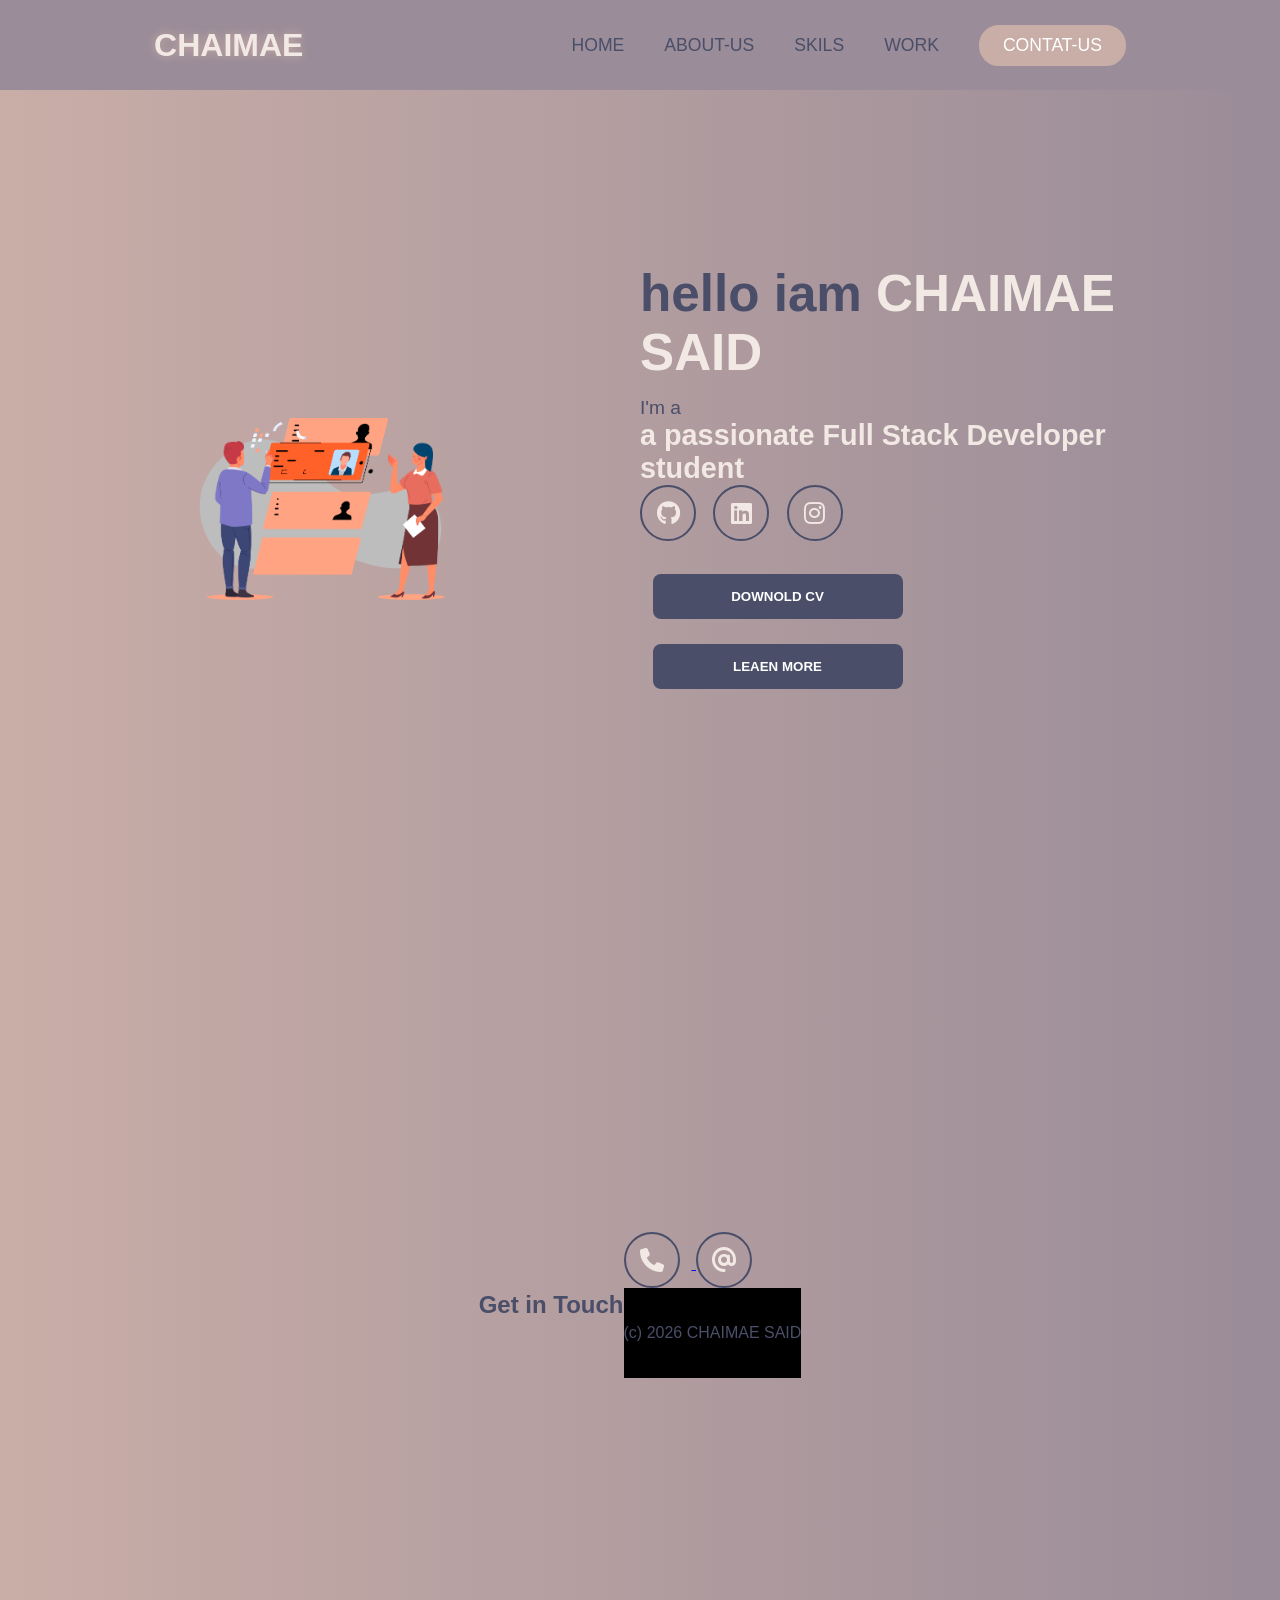
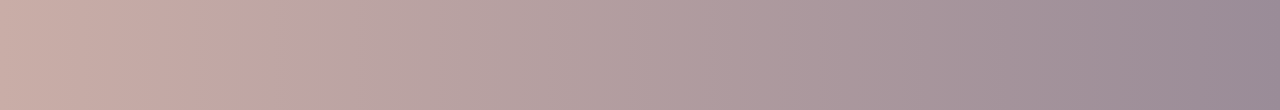
<file: index.html>
<!DOCTYPE html>
<html lang="en">
<head>
    <meta charset="UTF-8">
    <meta name="viewport" content="width=device-width, initial-scale=1.0">
    <link rel="stylesheet" type="text/css" href="style.css" />
    <link rel="stylesheet" href="https://cdnjs.cloudflare.com/ajax/libs/font-awesome/6.5.1/css/all.min.css">
    <title>Portofilo website</title>
     <meta name="descrition" content="Full-Stack Developer Portfolio - Barcelona Code School student. Exploring React, Node.js and Web Design"/>
    <meta name="author"  content="CHAIMAE"/>
 <meta
        name="keywords"
        content="developer, fullstack, javascript developer, web and mobile developer portfolio, fullstack developer"
    /> 
    <link rel="short cut icon" href="./IMG/icon.webp" type="image/x-icon" />
    <meta
        property="og:description"
        content="JavaScript Full-Stack Developer portfolio page with projects, contact information, experience and hourly rates"
    />
     <meta
        property="og:image"
        content="http://chai.sa-portofilo.surge.sh/IMG/fot.jpg"
    />
    <meta property="og:url" content="http://chai.sa-portofilo.surge.sh" />
    <meta name="twitter:card" content="summary_large_image" />
</head>
<body>
 <nav>
    <div class="nav-container">
        <div class="logo">
            <span>CHAIMAE</span>
        </div>
        <div class="links">
            <div class="link"><a href="index.html">HOME</a> </div>
            <div class="link"><a href="ABOUT-US.html">ABOUT-US</a></div>
            <div class="link"><a href="SKILS.html">SKILS</a></div>
            <div class="link"><a href="WORK.html">WORK</a></div>
            <div class="link contact-boutun"><a href="#CONTACT-US">CONTAT-US</a> </div>
     
        </div>
    </div> 
        <i class="fa-solid fa-bars hamburg"></i>
         <div class="dropdown">
          <div class="links2">
          <a href="index.html">HOME</a>
          <a href="ABOUT-US.html">ABOUT-US</a>
          <a href="SKILS.html">SKILS</a>
          <a href="WORK.html">WORK</a>
          <a href="#CONTACT-US">CONTACT-US</a>
          <i class="fa-regular fa-circle-xmark cancel"></i>
          
        </div>
      </div>
 </nav> 
      <section>
  <div class="main-container">
    <div class="image">
                <img src="IMG/téléchargement.png" alt="MY FOTO">
                </div>
     
         <div class="content">
           <h1>hello iam <span>CHAIMAE SAID</span> </h1>
          <div class="typewriter">I'm a <span>a passionate Full Stack Developer student</span>
             <div class="social-link">
                    <a href="https://github.com/chaymaerachida2000-cpu"><i class="fa-brands fa-github"></i></a>
                    <a href="https://www.linkedin.com/in/chaymaesa-said-a17028185/"><i class="fa-brands fa-linkedin"></i></a>
                    <a href="#"><i class="fa-brands fa-instagram"></i></a>
              </div>
                <div class="btn">
                    <button><a href="Currículum Vitae Minimalista Blanco y Negro.pdf">DOWNOLD CV</a></button>
                    <button><a href="ABOUT-US.html">LEAEN MORE</button></a>
          </div>
            </div>  
         </div>
             </div>
         </section>
         <script>
             const hamburg = document.querySelector('.hamburg');
             const cancel = document.querySelector('.cancel');
             const dropdown = document.querySelector('.dropdown');

    // Mli n-cliki 3la l-hamburg (Open)
          hamburg.addEventListener('click', () => {
         dropdown.classList.add('active');
    });

    
         cancel.addEventListener('click', () => {
         dropdown.classList.remove('active');
    });
</script>
<section id="CONTACT-US" class="contact-us-container">
    <h2>Get in Touch</h2>
    <div class="social-link">
        <a href="tel:+212666866986">
            <i class="fa-solid fa-phone"></i>
        </a>

        <a href="mailto:chaymaerachida2000@gmail.com">
            <i class="fa-solid fa-at"></i>
        </a>
          <footer>
        <div id="copyright" style="justify-content: center; align-items: center; display: flex;">
            <span>(c) 2026 CHAIMAE SAID</span>
        </div>
 </body>
</html>
</file>
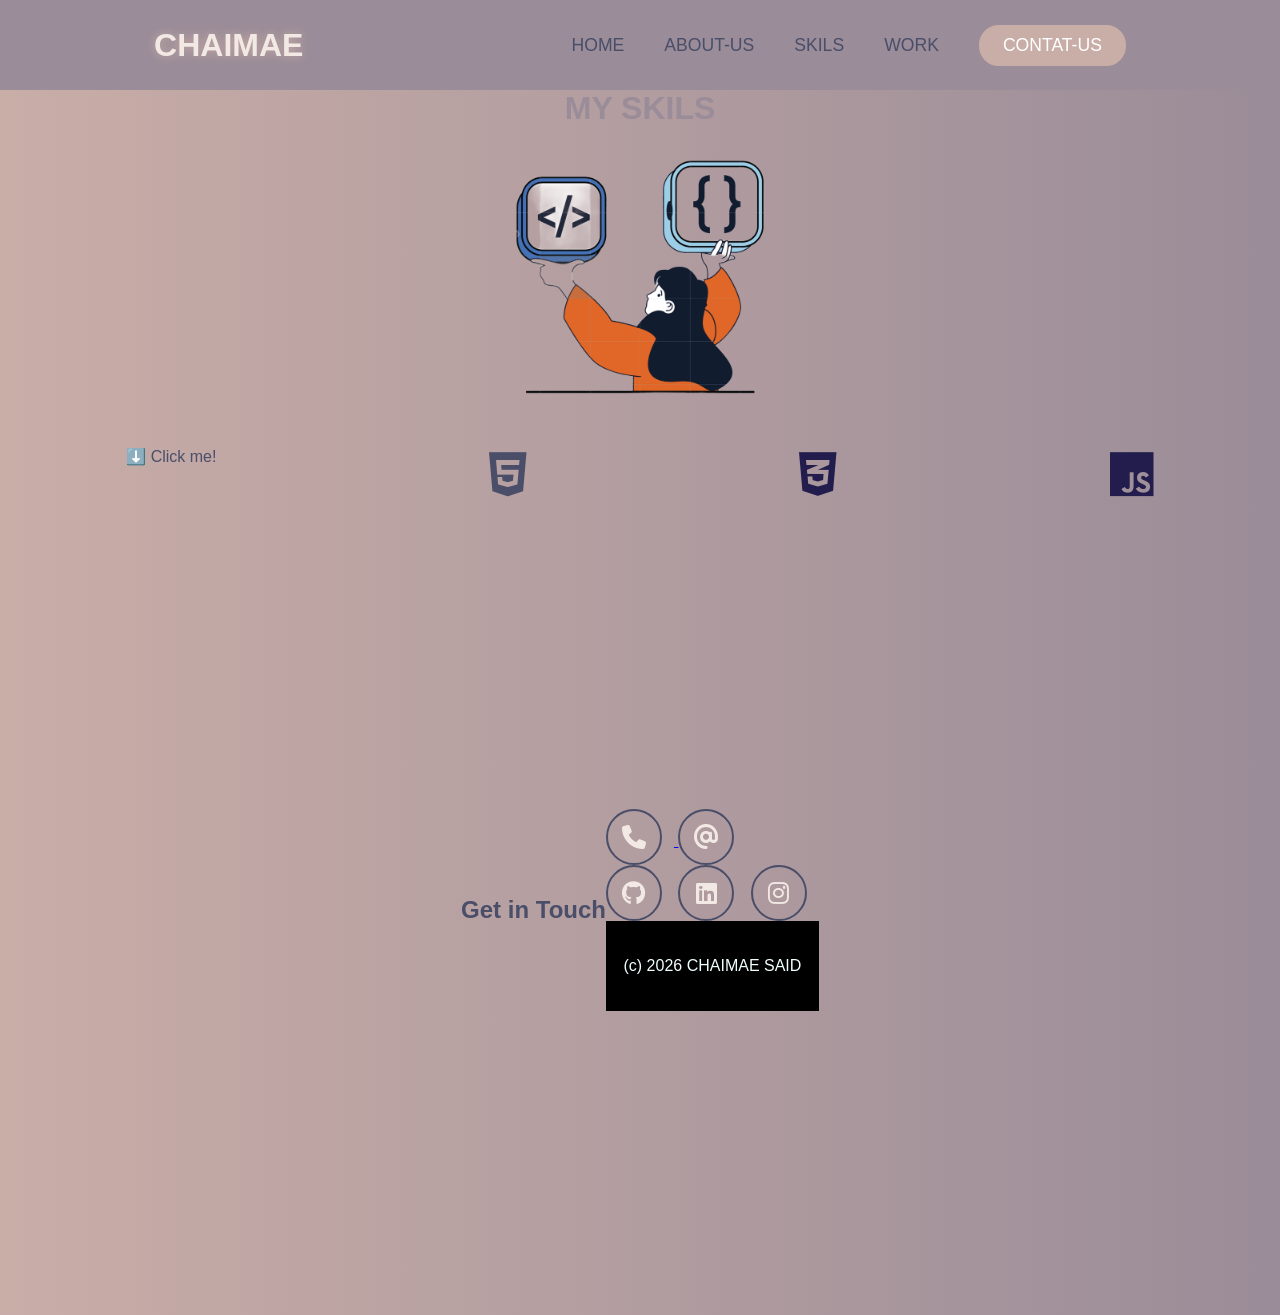
<file: SKILS.html>
<!DOCTYPE html>
<html lang="en">
<head>
    <meta charset="UTF-8">
    <meta name="viewport" content="width=device-width, initial-scale=1.0">
    <link rel="stylesheet" type="text/css" href="style.css" />
    <link rel="stylesheet" href="https://cdnjs.cloudflare.com/ajax/libs/font-awesome/6.5.1/css/all.min.css">
    <title>Portofilo website</title>
     <meta name="descrition" content="Full-Stack Developer Portfolio - Barcelona Code School student. Exploring React, Node.js and Web Design"/>
    <meta name="author"  content="CHAIMAE"/>
 <meta
        name="keywords"
        content="developer, fullstack, javascript developer, web and mobile developer portfolio, fullstack developer"
    /> 
    <link rel="short cut icon" href="./IMG/icon.webp" type="image/x-icon" />
    <meta
        property="og:description"
        content="JavaScript Full-Stack Developer portfolio page with projects, contact information, experience and hourly rates"
    />
     <meta
        property="og:image"
        content="http://chai.sa-portofilo.surge.sh/IMG/fot.jpg"
    />
    <meta property="og:url" content="http://chai.sa-portofilo.surge.sh" />
    <meta name="twitter:card" content="summary_large_image" />
</head>
<body>
    
 <nav>
    <div class="nav-container">
        <div class="logo">
            <span>CHAIMAE</span>
        </div>
        <div class="links">
            <div class="link"><a href="index.html">HOME</a> </div>
            <div class="link"><a href="ABOUT-US.html">ABOUT-US</a></div>
            <div class="link"><a href="SKILS.html">SKILS</a></div>
            <div class="link"><a href="WORK.html">WORK</a></div>
            <div class="link contact-boutun"><a href="#CONTACT-US">CONTAT-US</a> </div>
     
        </div>
    </div> 
        <i class="fa-solid fa-bars hamburg"></i>
         <div class="dropdown">
          <div class="links2">
          <a href="index.html">HOME</a>
          <a href="ABOUT-US.html">ABOUT-US</a>
          <a href="SKILS.html">SKILS</a>
          <a href="WORK.html">WORK</a>
          <a href="#CONTACT-US">CONTACT-US</a>
          <i class="fa-regular fa-circle-xmark cancel"></i>
          
        </div>
      </div>
 </nav> 

 <div class="MY-HOME">

 <h1>MY SKILS</h1>
 <img src="IMG/Girl doing programming work (1).png">
 </div>
 <div class="emoji-wrapper">
  <div class="arrow">⬇️ Click me!</div>
 <label class="container">
  <span class="emoji"><i class="fa-brands fa-html5"></i></span>
  <span class="text">Crafting clean and organized web structures with semantic HTML</span>
  </label>
  <label class="container">
  <span class="emoji"><i class="fa-brands fa-css3-alt" style="color: rgb(35, 29, 77);"></i></span>
  <span class="text">Styling the web with precision. I use CSS to make websites look professional, mobile-friendly, and interactive</span>
  </label>
   <label class="container">
  <span class="emoji"><i class="fa-brands fa-js" style="color: rgb(35, 29, 77);"></i></span>
 <span class="text">Turning static designs into interactive experiences using JavaScript logic</span>
</label>

</div>
  <script>
             const hamburg = document.querySelector('.hamburg');
             const cancel = document.querySelector('.cancel');
             const dropdown = document.querySelector('.dropdown');

    // Mli n-cliki 3la l-hamburg (Open)
          hamburg.addEventListener('click', () => {
         dropdown.classList.add('active');
    });

    
         cancel.addEventListener('click', () => {
         dropdown.classList.remove('active');
    });
</script>

   <section id="CONTACT-US" class="contact-us-container">
    <h2>Get in Touch</h2>
    <div class="social-link">
        <a href="tel:+212666866986">
            <i class="fa-solid fa-phone"></i>
        </a>

        <a href="mailto:chaymaerachida2000@gmail.com">
            <i class="fa-solid fa-at"></i>
        </a>
        

  <div class="social-link">
                    <a href="https://github.com/chaymaerachida2000-cpu"><i class="fa-brands fa-github"></i></a>
                    <a href="https://www.linkedin.com/in/chaymaesa-said-a17028185/"><i class="fa-brands fa-linkedin"></i></a>
                    <a href="#"><i class="fa-brands fa-instagram"></i></a>
              </div>
        
<footer>
        <div id="copyright" style="justify-content: center; align-items: center; display: flex;">
            <span style="color: azure;">(c) 2026 CHAIMAE SAID</span>
        
        </div>
        </footer>
        
</body>
</html>
</file>
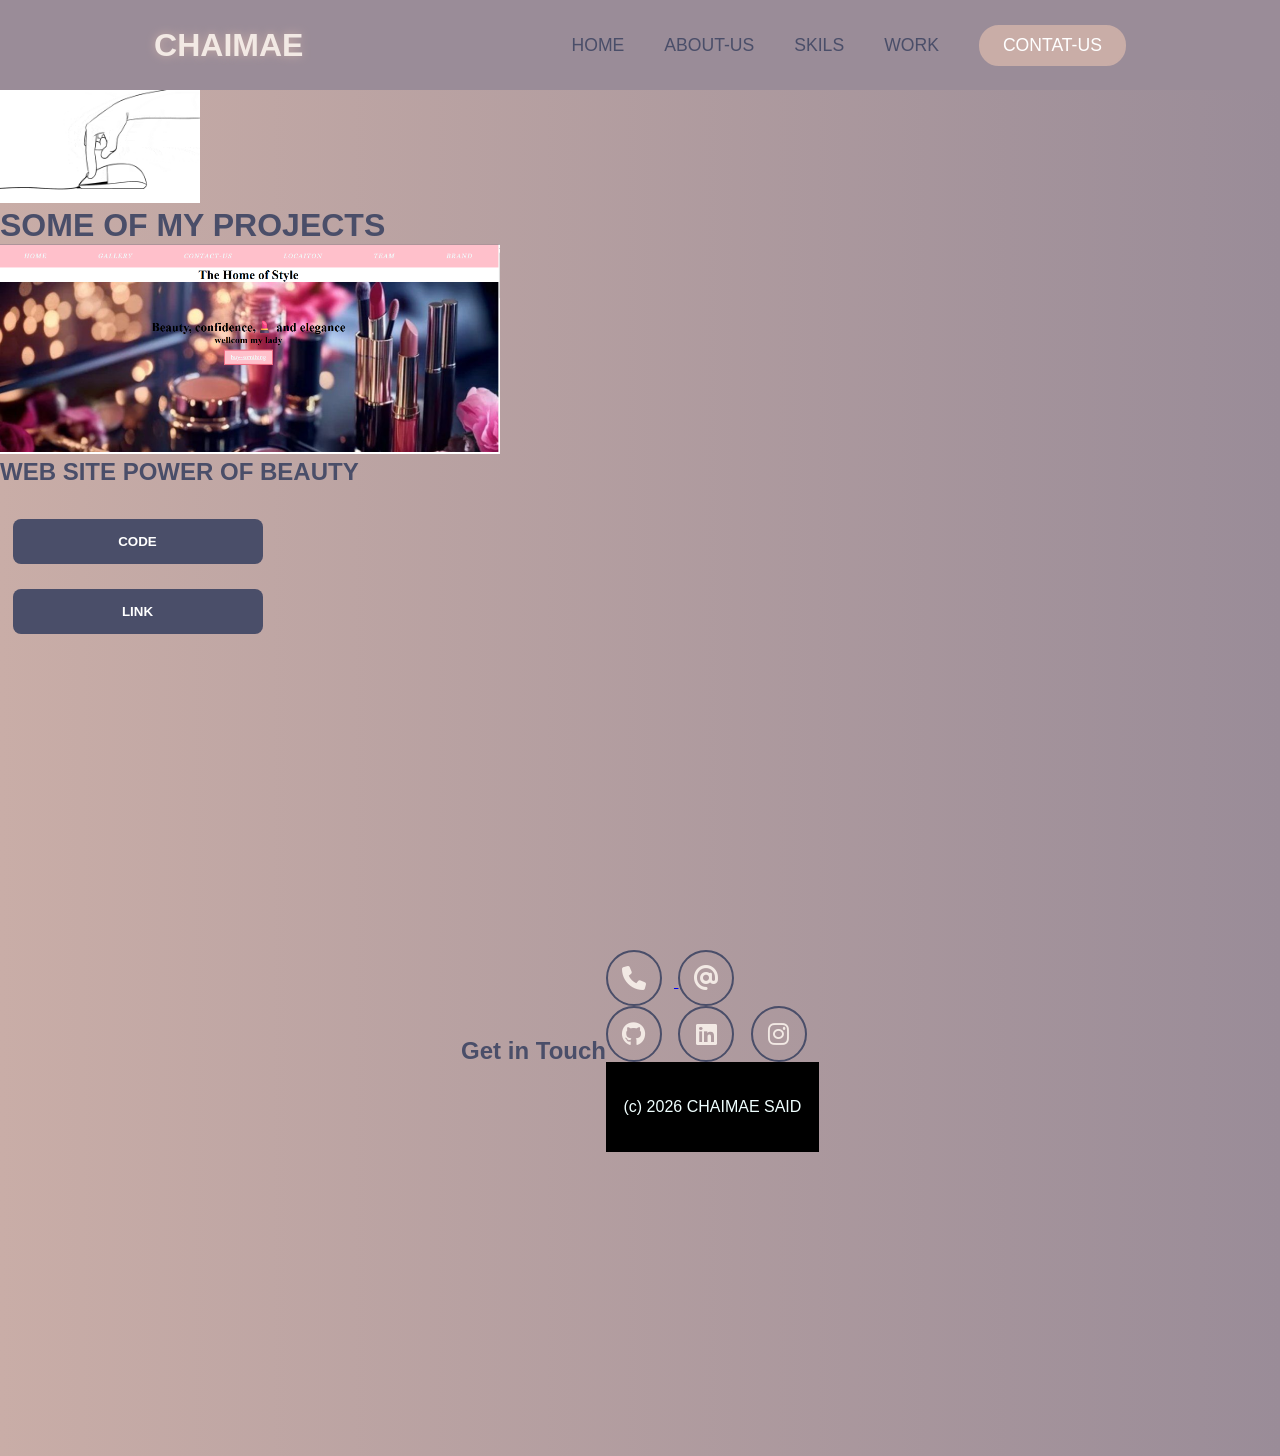
<file: WORK.html>
<!DOCTYPE html>
<html lang="en">
<head>
    <meta charset="UTF-8">
    <meta name="viewport" content="width=device-width, initial-scale=1.0">
    <link rel="stylesheet" type="text/css" href="style.css" />
    <link rel="stylesheet" href="https://cdnjs.cloudflare.com/ajax/libs/font-awesome/6.5.1/css/all.min.css">
    <title>Portofilo website</title>
     <meta name="descrition" content="Full-Stack Developer Portfolio - Barcelona Code School student. Exploring React, Node.js and Web Design"/>
    <meta name="author"  content="CHAIMAE"/>
 <meta
        name="keywords"
        content="developer, fullstack, javascript developer, web and mobile developer portfolio, fullstack developer"
    /> 
    <link rel="short cut icon" href="./IMG/icon.webp" type="image/x-icon" />
    <meta
        property="og:description"
        content="JavaScript Full-Stack Developer portfolio page with projects, contact information, experience and hourly rates"
    />
     <meta
        property="og:image"
        content="http://chai.sa-portofilo.surge.sh/IMG/fot.jpg"
    />
    <meta property="og:url" content="http://chai.sa-portofilo.surge.sh" />
    <meta name="twitter:card" content="summary_large_image" />
</head>
<body>
    
 <nav>
    <div class="nav-container">
        <div class="logo">
            <span>CHAIMAE</span>
        </div>
        <div class="links">
            <div class="link"><a href="index.html">HOME</a> </div>
            <div class="link"><a href="ABOUT-US.html">ABOUT-US</a></div>
            <div class="link"><a href="SKILS.html">SKILS</a></div>
            <div class="link"><a href="WORK.html">WORK</a></div>
            <div class="link contact-boutun"><a href="#CONTACT-US">CONTAT-US</a> </div>
     
        </div>
    </div> 
        <i class="fa-solid fa-bars hamburg"></i>
         <div class="dropdown">
          <div class="links2">
          <a href="index.html">HOME</a>
          <a href="ABOUT-US.html">ABOUT-US</a>
          <a href="SKILS.html">SKILS</a>
          <a href="WORK.html">WORK</a>
          <a href="#CONTACT-US">CONTACT-US</a>
          <i class="fa-regular fa-circle-xmark cancel"></i>
          
        </div>
      </div>
 </nav> 
  <script>
             const hamburg = document.querySelector('.hamburg');
             const cancel = document.querySelector('.cancel');
             const dropdown = document.querySelector('.dropdown');

          hamburg.addEventListener('click', () => {
         dropdown.classList.add('active');
    });

    
         cancel.addEventListener('click', () => {
         dropdown.classList.remove('active');
    });
    </script>
    <div class="HOME-WORK">
    <img src="IMG/fabacc95e84c8d7e39667972aad1ed83.gif">
    <h1>SOME OF MY PROJECTS</h1>
    </div>
    <div class="MY-PROJECT">
    <img src="IMG/Capture d’écran 2026-04-09 071641.png">
    <h2>WEB SITE POWER OF BEAUTY </h2>
    
    </div>
    <div class="btn">
        <button><a href="https://github.com/chaymaerachida2000-cpu/cloning-project-n1">CODE</a></button>
        <button><a href="https://chaymaerachida2000-cpu.github.io/cloning-project-n1/">LINK</a></button>
    </div>
    <section id="CONTACT-US" class="contact-us-container">
    <h2>Get in Touch</h2>
    <div class="social-link">
        <a href="tel:+212666866986">
            <i class="fa-solid fa-phone"></i>
        </a>

        <a href="mailto:chaymaerachida2000@gmail.com">
            <i class="fa-solid fa-at"></i>
        </a>
        

  <div class="social-link">
                    <a href="https://github.com/chaymaerachida2000-cpu"><i class="fa-brands fa-github"></i></a>
                    <a href="https://www.linkedin.com/in/chaymaesa-said-a17028185/"><i class="fa-brands fa-linkedin"></i></a>
                    <a href="#"><i class="fa-brands fa-instagram"></i></a>
              </div>
        
<footer>
        <div id="copyright" style="justify-content: center; align-items: center; display: flex;">
            <span style="color: azure;">(c) 2026 CHAIMAE SAID</span>
        
        </div>
        </footer>
        
</body>
</html>
</file>
<file: style.css>
* {
    padding: 0;
    margin: 0;
    font-family: "Poppins", sans-serif;
    box-sizing: border-box;
}

html {
    overflow-x: hidden;
    scroll-behavior: smooth;
}

body {
    width: 100%;
    min-height: 100vh;
    background: linear-gradient(to right, #c9ada7, #9a8c98);
    color: #4a4e69;
}

/* --- 2. Navigation --- */
nav {
    width: 100%;
    height: 10vh;
    position: sticky;
    top: 0;
    z-index: 1000;
}

.nav-container {
    width: 100%;
    height: 100%;
    display: flex;
    justify-content: space-around;
    align-items: center;
    background-color: #9a8c98;
    padding: 0 20px;
}

.logo {
    color: #4a4e69;
    font-size: 2rem;
    font-weight: bolder;
}

.logo span {
    color: #f2e9e4;
    text-shadow: 0 0 10px #c9ada7;
}

.nav-container .links {
    display: flex;
    gap: 2.5rem;
    align-items: center;
}

.nav-container .links a {
    font-size: 1.1rem;
    color: #4a4e69;
    text-decoration: none;
    font-weight: 500;
    transition: 0.3s;
}

.nav-container .links a:hover {
    color: #f2e9e4;
}

.contact-boutun {
    background-color: #c9ada7;
    border-radius: 20px;
    padding: 8px 22px;
    border: 2px solid #c9ada7;
    transition: 0.3s;
}

.contact-boutun a {
    color: #ffffff !important;
}

.contact-boutun:hover {
    background-color: transparent;
}


.hamburg, .cancel {
    display: none;  
    cursor: pointer;
    font-size: 2rem;
    color: #4a4e69;
}

/* --- 4. Mobile Dropdown --- */
.dropdown {
    display: none; 
    position: fixed;
    top: 0;
    left: 0;
    width: 100%;
    height: 100vh;
    background-color: rgba(74, 78, 105, 0.98);
    z-index: 9999;
    flex-direction: column;
    justify-content: center;
    align-items: center;
}

.dropdown.active {
    display: flex !important; /* Ghadi t-ban mli t-cliki */
}

.dropdown .links2 {
    display: flex;
    flex-direction: column;
    gap: 2rem;
    text-align: center;
}

.dropdown .links2 a {
    color: #ffffff;
    text-decoration: none;
    font-size: 2rem;
    font-weight: bold;
}

.cancel {
    position: absolute;
    top: 25px;
    right: 25px;
    color: white;
}
.hamburg, .cancel, .dropdown {
    display: none !important;
}

section {
    width: 100%;
    min-height: 90vh;
    display: flex;
    justify-content: center;
    align-items: center;
    padding: 40px 0;
}

.main-container {
    width: 90%;
    max-width: 1200px;
    display: flex;
    justify-content: space-between;
    align-items: center;
    gap: 40px;
}

.image {
    width: 45%;
    display: flex;
    justify-content: center;
}

.image img {
    
    width: 100%;
    max-width: 400px;
    
    
}

.content {
    width: 50%;
}

.content h1 {
    font-size: clamp(2rem, 4vw, 3.5rem);
    margin-bottom: 15px;
}

.content h1 span {
    color: #f2e9e4;
}

.typewriter {
    font-size: 1.2rem;
    margin-bottom: 25px;
}

.typewriter span {
    display: block;
    color: #f2e9e4;
    font-size: 1.8rem;
    font-weight: bold;
}

.social-link i {
    display: inline-flex;
    justify-content: center;
    align-items: center;
    width: 3.5rem;
    height: 3.5rem;
    border: 2px solid #4a4e69;
    border-radius: 50%;
    color: #f2e9e4;
    margin-right: 12px;
    font-size: 1.5rem;
    transition: 0.3s;
}

.social-link i:hover {
    background-color: #4a4e69;
    transform: translateY(-5px);
}


.btn {
    width: 100%;
    max-width: 250px;
    margin-top: 20px;
}

.btn button {
    width: 100%;
    padding: 15px;
    background-color: #4a4e69;
    color: white !important;
    border: none;
    border-radius: 8px;
    font-weight: bold;
    cursor: pointer;
    transition: 0.3s;
    text-transform: uppercase;
    margin: 5%;
}
.btn button a{
    width: 100%;
    padding: 15px;
    background-color: #4a4e69;
    color: white ;
    border: none;
    
    font-weight: bold;
    cursor: pointer;
    transition: 0.3s;
    text-transform: uppercase;
    text-decoration: none;
    
}
.btn button:hover {
    background-color: #22223b;
    box-shadow: 0 5px 15px rgba(0,0,0,0.2);
}
.btn button:hover a{
    background-color: #22223b;
    box-shadow: 0 5px 15px rgba(0,0,0,0.2);
}
@media screen and (max-width: 768px) {
    .nav-container .links {
        display: none !important; 
    }
    .hamburg {
        display: block !important; 
    }
    .dropdown.active {
        display: flex !important; 
    }
    .cancel {
        display: block !important;
    }
    .main-container {
        flex-direction: column;
        text-align: center;
    }
    .image, .content {
        width: 100%;
    }
    .btn {
        margin: 30px auto;
    }
}
.titleA{
    text-align: center;
}
.logo-gif{
   
    width: 200px;       /* Beddli had l-raqm 3la 7sab kbach bghiti l-logo i-ban */
    height: auto;      /* Bach i-7afed 3la l-ab3ad dyalo */
    display: block;    /* Bach may-kounch binat-hom faragh */
}
.texte p{
    color:#4a4e69;
    text-shadow: 0 0 10px #c9ada7; 

}
.texte img{
    max-width: 200px;

}
.about-content {
   display: block; /* Beddliha mn flex l-block
    align-items: center;   /* Bach i-jio m9adin f l-wast verticalement */
    justify-content: center;
    gap: 20px;             /* Faragh bin l-imaj w l-ktaba */
    padding: 20px;
    max-width: 1200px;
    margin: 0 auto;        /* Bach l-container i-ji f l-wast dyal l-ecran */
}

.about-img img {
    width: 400px;          
    height: auto;
    border-radius: 20px;   
    box-shadow: 10px 10px 30px rgba(0,0,0,0.1);
}

.about-text {
    flex: 1;               
}

@keyframes floatAnim {
    0% {
        transform: translateY(0px);
    }
    50% {
        transform: translateY(-10px); 
    }
    100% {
        transform: translateY(0px);
    }
}
.line {
    display: block;
    margin-bottom: 15px;
    font-size: 1.2rem;
    color: #4a4e69;
    animation: floatAnim 3s ease-in-out infinite; 
}

.line:nth-child(1) { animation-delay: 0s; }
.line:nth-child(2) { animation-delay: 0.5s; }
.line:nth-child(3) { animation-delay: 1s; }
.about-content img {
    animation: floatAnim 3s ease-in-out infinite; 
}
.MY-HOME{
    
    flex-direction: column;
    display: flex;
    justify-content: center;  /* هادي كتجيبهم للوسط (طولاً: من الفوق لتحت) */
    align-items: center;
}
.MY-HOME h1{
    color:#9a8c98;
    text-align: center;

}
.MY-HOME img{
      width: 100%;
    max-width: 300px;
    
   
    
}
.emoji-wrapper{
    display: flex;
    justify-content: space-around; /* كيفرقهم وكيخلي مساحات متساوية بيناتهم */
   align-content: center;
    gap: 20px;
    width: 100%; /* ضروري يكون كاين عرض باش يبان الفرق */
    
}


.emoji {
  font-size: 50px;
  transform :0.3s; /* باش التكبار يجي رطب ماشي مفاجئ */
  cursor: pointer;
}

.emoji:hover {
  transition: scale(1.5); /* الإيموجي كيكبر بـ مرة ونص */
}
.text {
  display: none; 
}

.container:hover .text {
  display: inline; 
}
.MY-PROJECT img{
     width: 100%;
    max-width: 500px;
    
}
.HOME-WORK img{
  width: 100%;
    max-width: 200px;
    
}

#copyright {
    height: 10vh;
    background-color: black;
    padding: 20px 0;
    
}
</file>
